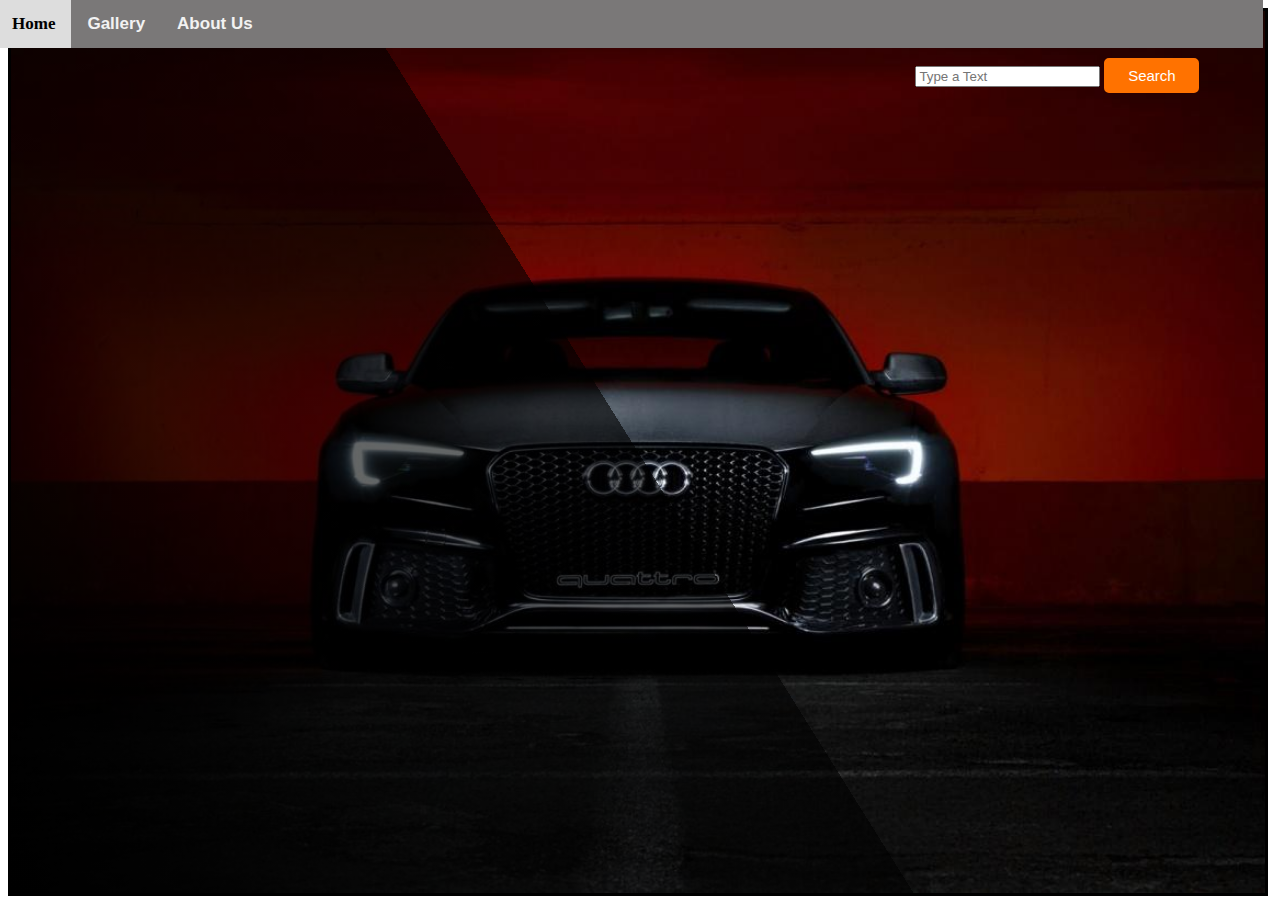
<file: home.html>
<!DOCTYPE html>
<html lang="en">
<head>
    <meta charset="UTF-8">
    <meta http-equiv="X-UA-Compatible" content="IE=edge">
    <meta name="viewport" content="width=device-width, initial-scale=1.0">
    <title>Zoop Car Rantal</title>
    <link rel="stylesheet" href="home.css">
</head>
<body>
        <section class="home" id="home">
        <div class="parent">
                <nav>
                    <div class="topnav">
                        <a href="home.html">Home</a>
                        <a href="gallery.html">Gallery</a>
                        <a href="about.html">About Us</a>
                    </div>
                    <div class="search">
                        <input type="srch" type="search" name="" placeholder="Type a Text">
                        <a href="#"><button class="btn">Search</button></a>
                    </div>
                </nav>
                <h1><span>ZOOP</span></h1>
                <h2><span>CAR RENTAL SERVICES</span></h2>
        </div>
</section>
</body>
</html>
</file>
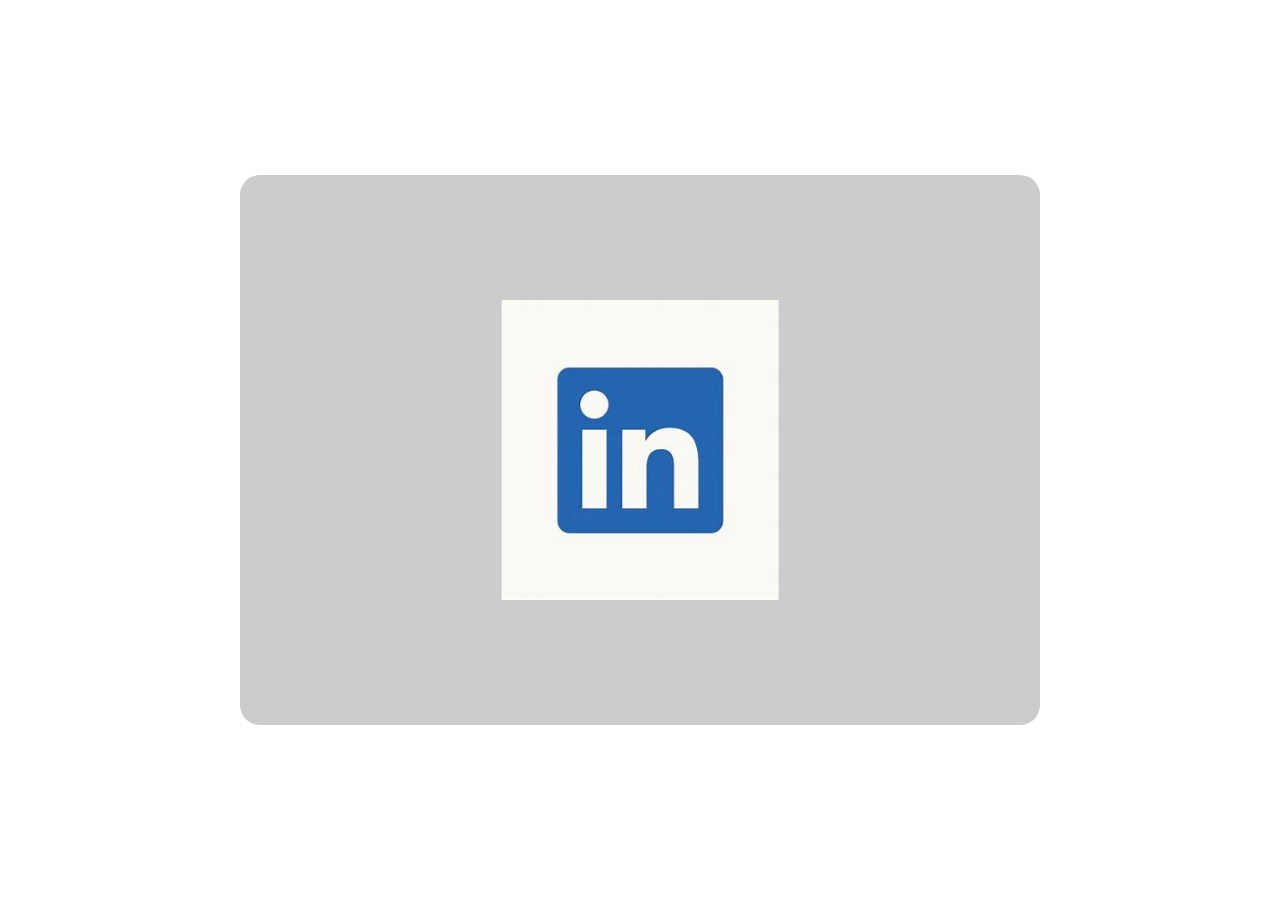
<file: hover.html>
<!DOCTYPE html>
<html lang="en">
<head>
  <meta charset="UTF-8">
  <meta http-equiv="X-UA-Compatible" content="IE=edge">
  <meta name="viewport" content="width=device-width, initial-scale=1.0">
  <title>Car Hover animation</title>
  <link rel="stylesheet" href="hover.css">
</head>
<body>
  <div class="card">
    <div class="circle"></div>
    <div class="content">
      <h2> Jeep</h2>
      <pre>   hgdisgisdgf isdfgjsdjhdg jksgddj 
        dgfsjy fcgsdujfgysd 
        jdkgfysufdfj jdsfsddjkfy sdkhsdg  </pre><br>
      <a href="#">Learn more</a>
    </div>
    <img src="linkedin.jpg" alt="">
  </div>
</body>
</html>
</file>
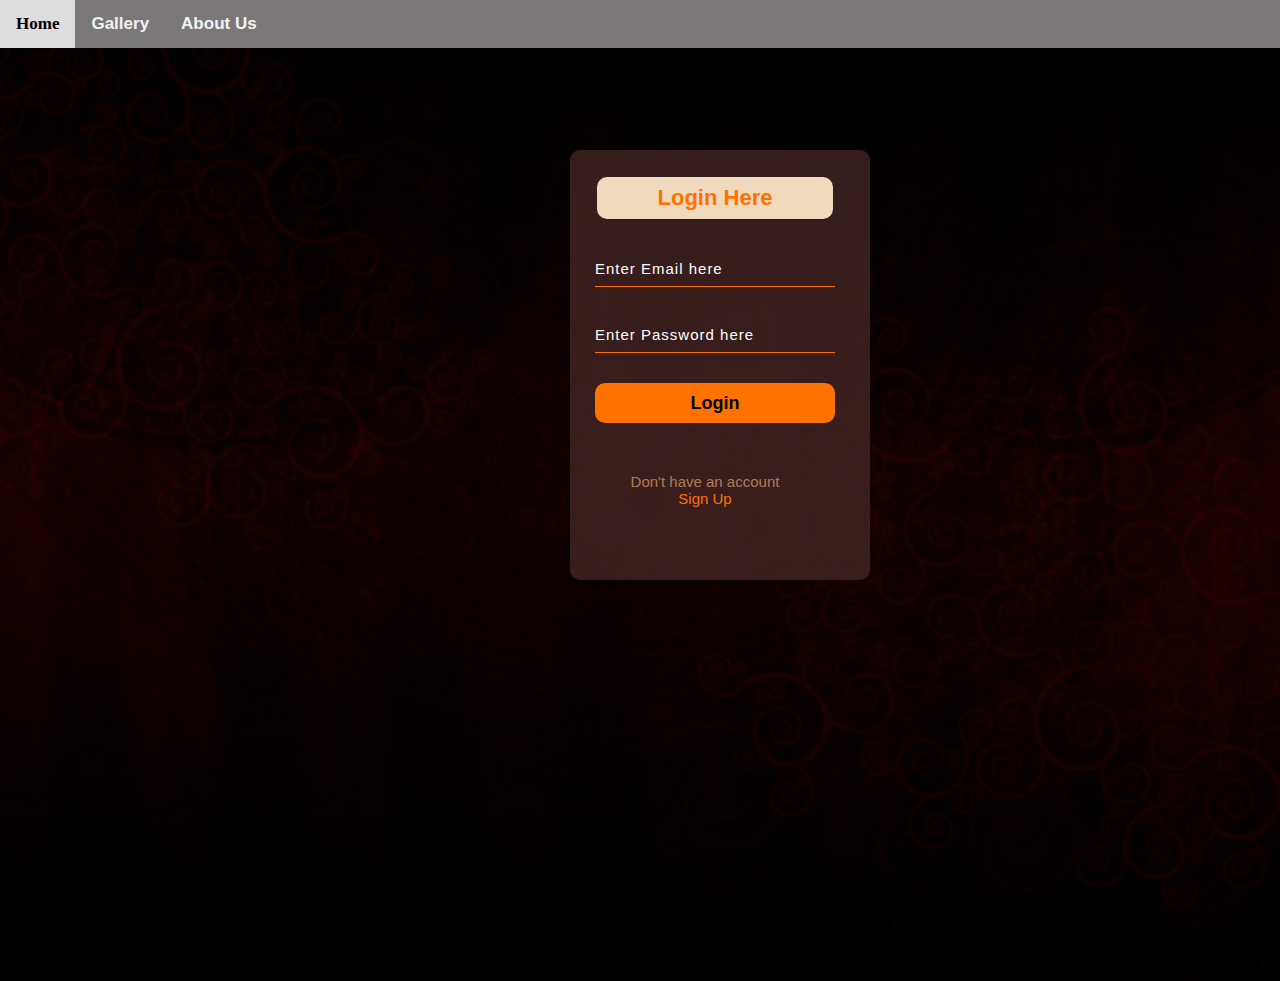
<file: login.html>
<!DOCTYPE html>
<html lang="en">
<head>
    <meta charset="UTF-8">
    <meta http-equiv="X-UA-Compatible" content="IE=edge">
    <meta name="viewport" content="width=device-width, initial-scale=1.0">
    <title>Login</title>
    <link rel="stylesheet" href="login.css">
</head>
<body>
    <div class="main">
        <div class="topnav">
            <a href="home.html">Home</a>
            <a href="gallery.html">Gallery</a>
            <a href="about.html">About Us</a>
        </div>
                <div class="form">
                    <h2>Login Here</h2>
                    <input type="email" name="email" placeholder="Enter Email here">
                    <input type="password" name="" placeholder="Enter Password here">
                    <button class="btnn"><a href="rent.html">Login</a></button>
                    <p class="link">Don't have an account<br>
                    <a href="signin.html">Sign Up</a></p>
                </div>
    </div>
</body>
</html>
</file>
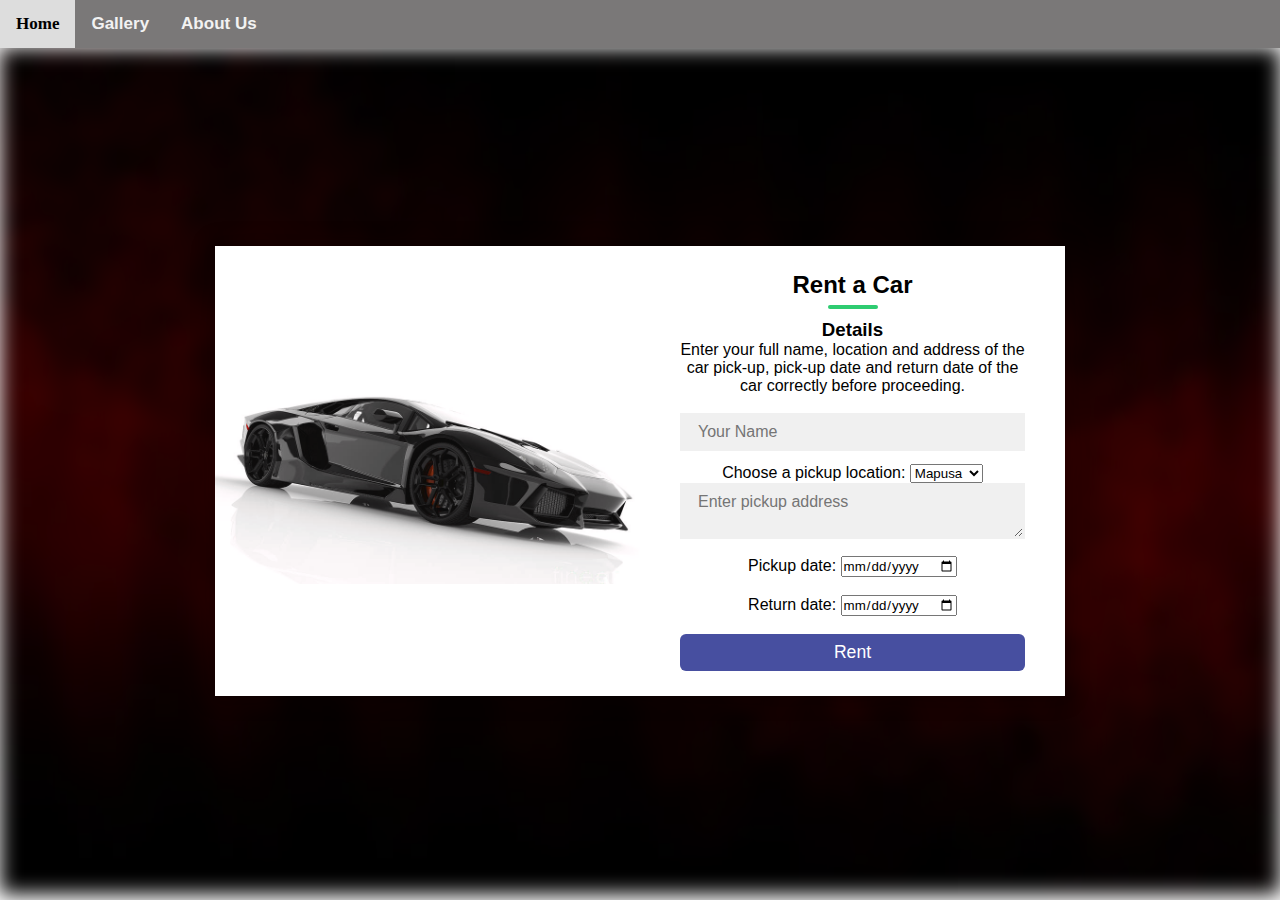
<file: rent.html>
<!DOCTYPE html>
<html lang="en">
<head>
	<meta charset="UTF-8">
	<meta http-equiv="X-UA-Compatible" content="IE=edge">
	<meta name="viewport" content="width=device-width, initial-scale=1.0">
	<title>Rent</title>
	<link rel="stylesheet" type="text/css" href="rent.css">
</head>
<body>
	<div class="topnav">
		<a href="home.html">Home</a>
		<a href="gallery.html">Gallery</a>
		<a href="about.html">About Us</a>
	</div>
	<div class="container">
		<div class="contact-box">
			<div class="left"></div>
			<div class="right">
				<h2>Rent a Car</h2>
				<h3>Details</h3>
				<p>Enter your full name, location and address of the car pick-up, 
					pick-up date and return date of the car correctly before proceeding.</p><br>
				<input type="text" class="field" placeholder="Your Name">
				<label for="cars" placeholder="choose a location">Choose a pickup location:</label>
				<select id="cars" name="cars">
					<option value="mapusa">Mapusa</option>
					<option value="panaji">Panaji</option>
					<option value="margao">Margao</option>
					<option value="vasco">Vasco</option>
					<option value="bicholim">Bicholim</option>
				</select><br>
				<textarea placeholder="Enter pickup address" class="field"></textarea>
                <label for="pickup">Pickup date:</label>
				<input type="date" id="date" placeholder="date"><br><br>
                <label for="return">Return date:</label>
				<input type="date" id="date" placeholder="date"><br><br>
				<button class="btn">Rent</button>
			</div>
		</div>
	</div>
</body>
</html>
</file>
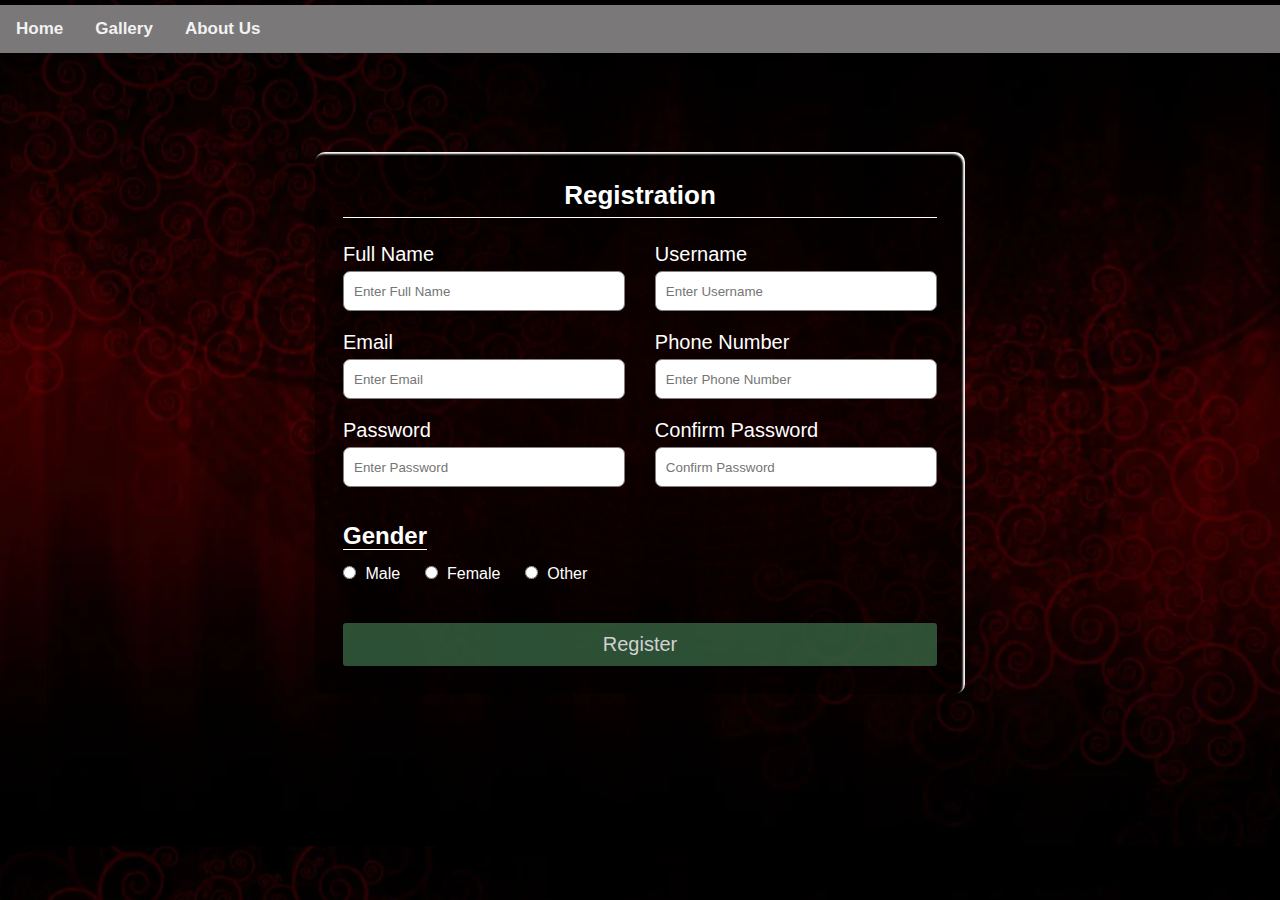
<file: signin.html>
<!DOCTYPE html>
<html>
  <head>
    <meta charset="utf-8" />
    <title>Registration Form</title>
    <meta name="viewport" content="width=device-width,
      initial-scale=1.0"/>
    <link rel="stylesheet" href="signin.css" />
  </head>
  <body>
    <div class="topnav">
      <a href="home.html">Home</a>
      <a href="gallery.html">Gallery</a>
      <a href="about.html">About Us</a>
  </div>
    <div class="container">
      <h1 class="form-title">Registration</h1>
      <form action="rent.html">
        <div class="main-user-info">
          <div class="user-input-box">
            <label for="fullName">Full Name</label>
            <input type="text"
                    id="fullName"
                    name="fullName"
                    placeholder="Enter Full Name"/>
          </div>
          <div class="user-input-box">
            <label for="username">Username</label>
            <input type="text"
                    id="username"
                    name="username"
                    placeholder="Enter Username"/>
          </div>
          <div class="user-input-box">
            <label for="email">Email</label>
            <input type="email"
                    id="email"
                    name="email"
                    placeholder="Enter Email"/>
          </div>
          <div class="user-input-box">
            <label for="phoneNumber">Phone Number</label>
            <input type="text"
                    id="phoneNumber"
                    name="phoneNumber"
                    placeholder="Enter Phone Number"/>
          </div>
          <div class="user-input-box">
            <label for="password">Password</label>
            <input type="password"
                    id="password"
                    name="password"
                    placeholder="Enter Password"/>
          </div>
          <div class="user-input-box">
            <label for="confirmPassword">Confirm Password</label>
            <input type="password"
                    id="confirmPassword"
                    name="confirmPassword"
                    placeholder="Confirm Password"/>
          </div>
        </div>
        <div class="gender-details-box">
          <span class="gender-title">Gender</span>
          <div class="gender-category">
            <input type="radio" name="gender" id="male">
            <label for="male">Male</label>
            <input type="radio" name="gender" id="female">
            <label for="female">Female</label>
            <input type="radio" name="gender" id="other">
            <label for="other">Other</label>
          </div>
        </div>
        <div class="form-submit-btn">
          <input type="submit" value="Register">
        </div>
      </form>
    </div>
  </body>
</html>
</file>
<file: home.css>
div.parent{
  height: 98vh;
  width: 98vw;
  border: 3px solid black;
  background-repeat: no-repeat;
  background-position:center;
  background-size: cover;
  background-image: linear-gradient(58deg,rgba(0,0,0,1) ,rgba(0,0,0,0.6),50%,transparent 45%),
  url(car3.jpg);
}
.topnav {
  overflow: auto;
  background-color: #7a7878;
  margin-top: -11px;
  width: 99vw;
  margin-left: -15px;
}
.topnav a {
	font-family: Arial, Helvetica, sans-serif;
    font-weight: bold;
  float: left;
  color: #f2f2f2;
  text-align: center;
  padding: 14px 16px;
  text-decoration: none;
  font-size: 17px;
}
.topnav a:hover {
  background-color: #ddd;
  color: black;
  font-family: Georgia, 'Times New Roman', Times, serif;
}
.parent h1{
  font-size: 150px;
  max-width: 40ch;
  text-align: left;
  position: relative;
  color: aliceblue;
  margin-left: 80px;
  margin-top: 250px;
  transform: scale(0.94);
animation: scale 3s forwards cubic-bezier(0.5, 1, 0.89, 1);
}
@keyframes scale {
  100% {
    transform: scale(1);
  }
}
span {
  display: inline-block;
  opacity: 0;
  filter: blur(4px);
}
span:nth-child(1) {
  animation: fade-in 0.8s 0.1s forwards cubic-bezier(0.11, 0, 0.5, 0);
}
span:nth-child(2) {
  animation: fade-in 0.8s 0.2s forwards cubic-bezier(0.11, 0, 0.5, 0);
}
h2{
  font-size: 80px;
  font-family: cursive;
  text-align: left;
  position: relative;
  color: aliceblue;
  margin-left: 90px;
}
@keyframes fade-in {
  100% {
    opacity: 1;
    filter: blur(0);
  }
}
div.search{
width: 350px;
float: right;
margin-top: 10px;
}
.srch{
font-family: 'Times New Roman';
width: 200px;
height: 50px;
background: transparent;
border: 1px solid #ff7200;
margin-top: 20px;
color: #fff;
border-right: none;
font-size: 40px;
float: left;
padding: 10px;
}
.btn{
width: 95px;
height: 35px;
background: #ff7200;
border: 2px solid #ff7200;
color: #fff;
font-size: 15px;
border-radius: 5px;
}
.btn:focus{
outline: none;
}
.btn:hover{
  color: #000;
  cursor: pointer;
}
.srch:focus{
outline: none;
}
</file>
<file: hover.css>
*{
    margin: 0;
    padding: 0;
    box-sizing: border-box;
    font-family: sans-serif;
    overflow: hidden;
    text-decoration: none;
}
body{
    display: flex;
    justify-content: center;
    align-items: center;
    min-height: 100vh;
}
.card{
    position: relative;
    width: 800px;
    height: 550px;
    border-radius: 20px;
    display: flex;
    align-items: center;
    transition: .5s;
    background: #ccc;
}
.card .circle{
position: absolute;
top: 0;
left: 0;
width: 100%;
height: 100%;
}
.card .circle::before{
    content: '';
    position: absolute;
    top: 0;
    left: 0;
    width: 100%;
    height: 100%;
    background: linear-gradient(90deg,#fe5d3c, #fea938);
    clip-path: circle(100px at center);
    transition: .5s;
}
.card:hover .circle::before{
    clip-path: circle(600px at center);
}
.card img{
    position: absolute;
    top: 50%;
    left: 50%;
    transform: translate(-50%, -50%);
    height: 300px;
    pointer-events: none;
    transition: .5s;
}
.card:hover img{
    left: 72%;
    height: 200px;
}
.card .content{
    position: relative;
    width: 50%;
    left: 40%;
    padding: 20px 20px 20px 40xp;
    transition: .2s;
    opacity: 0;
    visibility: hidden;
}
.card:hover .content{
    left: 0;
    opacity: 1;
    visibility: visible;
}
.card .content h2{
    color: #fff;
    text-transform: uppercase;
    font-size: 1.5rem;
}
.card .content p{
    color: #fff;
    font-size: 1rem;
    padding: 1rem 0;
}
.card .content a{
    padding: 10px 20px;
    color: #fff;
    background: #fea938;
    letter-spacing: 1px;
    border-radius: 5px;
    box-shadow: 0 3px 5px rgba(0, 0, 0, .5);
    transition: .5s;
}
.card .content a:hover{
    background: linear-gradient(to left, #fe5d3c, #fea938);
}
</file>
<file: login.css>
*{
    margin: 0;
    padding: 0;
}
body{
	height: 94vh;
	width: 100%;
}
.main{
    widows: 100%;
    background: linear-gradient(to top, rgba(0,0,0,0.5)50%,rgba(0,0,0,0.5)50%) ,url(bg1.webp);
    background-position: center;
    background-size: cover;
    height: 109vh;
}
.topnav {
  overflow: auto;
  background-color: #7a7878;
}
.topnav a {
	font-family: Arial, Helvetica, sans-serif;
    font-weight: bold;
  float: left;
  color: #f2f2f2;
  text-align: center;
  padding: 14px 16px;
  text-decoration: none;
  font-size: 17px;
}
.topnav a:hover {
  background-color: #ddd;
  color: black;
  font-family: Georgia, 'Times New Roman', Times, serif;
}
.form{
    width: 250px;
    height: 380px;
    background: linear-gradient(to top, rgba(68, 36, 36, 0.8)50%,rgba(68, 36, 36, 0.8)50%);
    position: absolute;
    top: 150px;
    left: 570px;
    border-radius: 10px;
    padding: 25px;
}
.form p{
    width: 220px;
    font-family: sans-serif;
    text-align: center;
    color: #af7d54;
    font-size: 20px;
    
}
.form h2{
    width: 220px;
    font-family: sans-serif;
    text-align: center;
    color: #ff7200;
    font-size: 22px;
    background-color: #efdabe;
    border-radius: 10px;
    margin: 2px;
    padding: 8px;
}
.form input{
    width: 240px;
    height: 35px;
    background: transparent;
    border-bottom: 1px solid #ff7200;
    border-top: none;
    border-right: none;
    border-left: none;
    color: #fff;
    font-size: 15px;
    letter-spacing: 1px;
    margin-top: 30px;
    font-family: sans-serif;
}
.form input:focus{
    outline: none;
}
::placeholder{
    color: #fff;
    font-family: Arial;
}
.btnn{
    width: 240px;
    height: 40px;
    background: #ff7200;
    border: none;
    margin-top: 30px;
    font-size: 18px;
    border-radius: 10px;
    cursor: pointer;
    color: white;
}
.btnn:hover{
    background: #fff;
    color: #ff7200;
}
.btnn a{
    text-decoration: none;
    color: #000;
    font-weight: bold;
}
.form .link{
    font-family: Arial, Helvetica, sans-serif;
    font-size: 15px;
    padding-top: 50px;
    text-align: center;
}
.form .link a{
    text-decoration: none;
    color: #ff7200;
}
</file>
<file: rent.css>
*{
	padding: 0;
	margin: 0;
	box-sizing: border-box;
	font-family: Arial, Helvetica, sans-serif;
}
body{
	height: 94vh;
	width: 100%;
}
.topnav {
  overflow: auto;
  background-color: #7a7878;
}
.topnav a {
	font-family: Arial, Helvetica, sans-serif;
    font-weight: bold;
  float: left;
  color: #f2f2f2;
  text-align: center;
  padding: 14px 16px;
  text-decoration: none;
  font-size: 17px;
}
.topnav a:hover {
  background-color: #ddd;
  color: black;
  font-family: Georgia, 'Times New Roman', Times, serif;
}
.container{
	position: relative;
	width: 100%;
	height: 100%;
	display: flex;
	justify-content: center;
	align-items: center;
	padding: 20px 100px;
}
.container:after{
	content: '';
	position: absolute;
	width: 100%;
	height: 100%;
	left: 0;
	top: 0;
	background: url("bg1.webp") no-repeat center;
	background-size: cover;
	filter: blur(10px);
	z-index: -1;
}
.contact-box{
	max-width: 850px;
	display: grid;
	grid-template-columns: repeat(2, 1fr);
	justify-content: center;
	align-items: center;
	text-align: center;
	background-color: #FFF;
	box-shadow: 0px 0px 19px 5px rgba(0,0,0,0.19);
}
.left{
	background: url("car2.jpg"),url("car1.webp") no-repeat center;
	background-size: cover;
	height: 50%;
}
.right{
	padding: 25px 40px;
}
h2{
	position: relative;
	padding: 0 0 10px;
	margin-bottom: 10px;
}
h2:after{
	content: '';
    position: absolute;
    left: 50%;
    bottom: 0;
    transform: translateX(-50%);
    height: 4px;
    width: 50px;
    border-radius: 2px;
    background-color: #2ecc71;
}
.field{
	width: 100%;
	height: 40%;
	border: 2px solid rgba(0, 0, 0, 0);
	outline: none;
	background-color: rgba(230, 230, 230, 0.6);
	padding: 0.5rem 1rem;
	font-size: 1rem;
	margin-bottom: 13px;
	transition: .3s;
}
.field:hover{
	background-color: rgba(0, 0, 0, 0.1);
}
textarea{
	min-height: 50px;
}
.btn{
	width: 100%;
	padding: 0.5rem 1rem;
	background-color: #474fa0;
	color: #fff;
	font-size: 1.1rem;
	border:none;
	outline: none;
	cursor: pointer;
	transition: .3s;
	border-radius: 6px;
}
.btn:hover{
    background-color: #e79e30;
	border-radius: 6px;
}
.field:focus{
    border: 2px solid rgba(30,85,250,0.47);
    background-color: #fff;
}
@media screen and (max-width: 880px){
	.contact-box{
		grid-template-columns: 1fr;
	}
	.left{
		height: 200px;
	}
}
.cars{
	text-align: left;
}
</file>
<file: signin.css>
*{
    padding: 0;
    margin: 0;
    box-sizing: border-box;
    font-family: sans-serif;
}
body{
    display: flex;
    height: 94vh;
    justify-content: center;
    align-items: center;
    background: url(bg1.webp);
    background-size: cover;
}
.topnav {
    width: 100vw;
    overflow: auto;
    background-color: #7a7878;
    margin-top: -789px;
    margin-right: auto;
  }
  .topnav a {
      font-family: Arial;
      font-weight: bold;
    float: left;
    color: #f2f2f2;
    text-align: center;
    padding: 14px 16px;
    text-decoration: none;
    font-size: 17px;
}
  .topnav a:hover {
    background-color: #ddd;
    color: black;
    font-family: Georgia, 'Times New Roman', Times, serif;
  }
.container{
    position: absolute;
    width: 100%;
    max-width: 650px;
    background: rgba(0, 0, 0, 0.5);
    padding: 28px;
    margin: 0 28px;
    border-radius: 10px;
    box-shadow: inset -2px 2px 2px white;
}
.form-title{
    font-size: 26px;
    font-weight: 600;
    text-align: center;
    padding-bottom: 6px;
    color: white;
    text-shadow: 2px 2px 2px black;
    border-bottom: solid 1px white;
}
.main-user-info{
    display: flex;
    flex-wrap: wrap;
    justify-content: space-between;
    padding: 20px 0;
}
.user-input-box:nth-child(2n){
    justify-content: end;
}
.user-input-box{
    display: flex;
    flex-wrap: wrap;
    width: 50%;
    padding-bottom: 15px;
}
.user-input-box label{
    width: 95%;
    color: white;
    font-size: 20px;
    font-weight: 400;
    margin: 5px 0;
}
.user-input-box input{
    height: 40px;
    width: 95%;
    border-radius: 7px;
    outline: none;
    border: 1px solid grey;
    padding: 0 10px;
}
.gender-title{
    color:white;
    font-size: 24px;
    font-weight: 600;
    border-bottom: 1px solid white;
}
.gender-category{
    margin: 15px 0;
    color: white;
}
.gender-category label{
    padding: 0 20px 0 5px;
}
.gender-category label,
.gender-category input,
.form-submit-btn input{
    cursor: pointer;
}
.form-submit-btn{
    margin-top: 40px;
}
.form-submit-btn input{
    display: block;
    width: 100%;
    margin-top: 10px;
    font-size: 20px;
    padding: 10px;
    border:none;
    border-radius: 3px;
    color: rgb(209, 209, 209);
    background: rgba(63, 114, 76, 0.7);
}
.form-submit-btn input:hover{
    background: rgba(56, 204, 93, 0.7);
    color: rgb(255, 255, 255);
}
@media(max-width: 600px){
    .container{
        min-width: 280px;
    }
    .user-input-box{
        margin-bottom: 12px;
        width: 100%;
    }
    .user-input-box:nth-child(2n){
        justify-content: space-between;
    }
    .gender-category{
        display: flex;
        justify-content: space-between;
        width: 100%;
    }
    .main-user-info{
        max-height: 380px;
        overflow: auto;
    }
    .main-user-info::-webkit-scrollbar{
        width: 0;
    }
}
</file>
